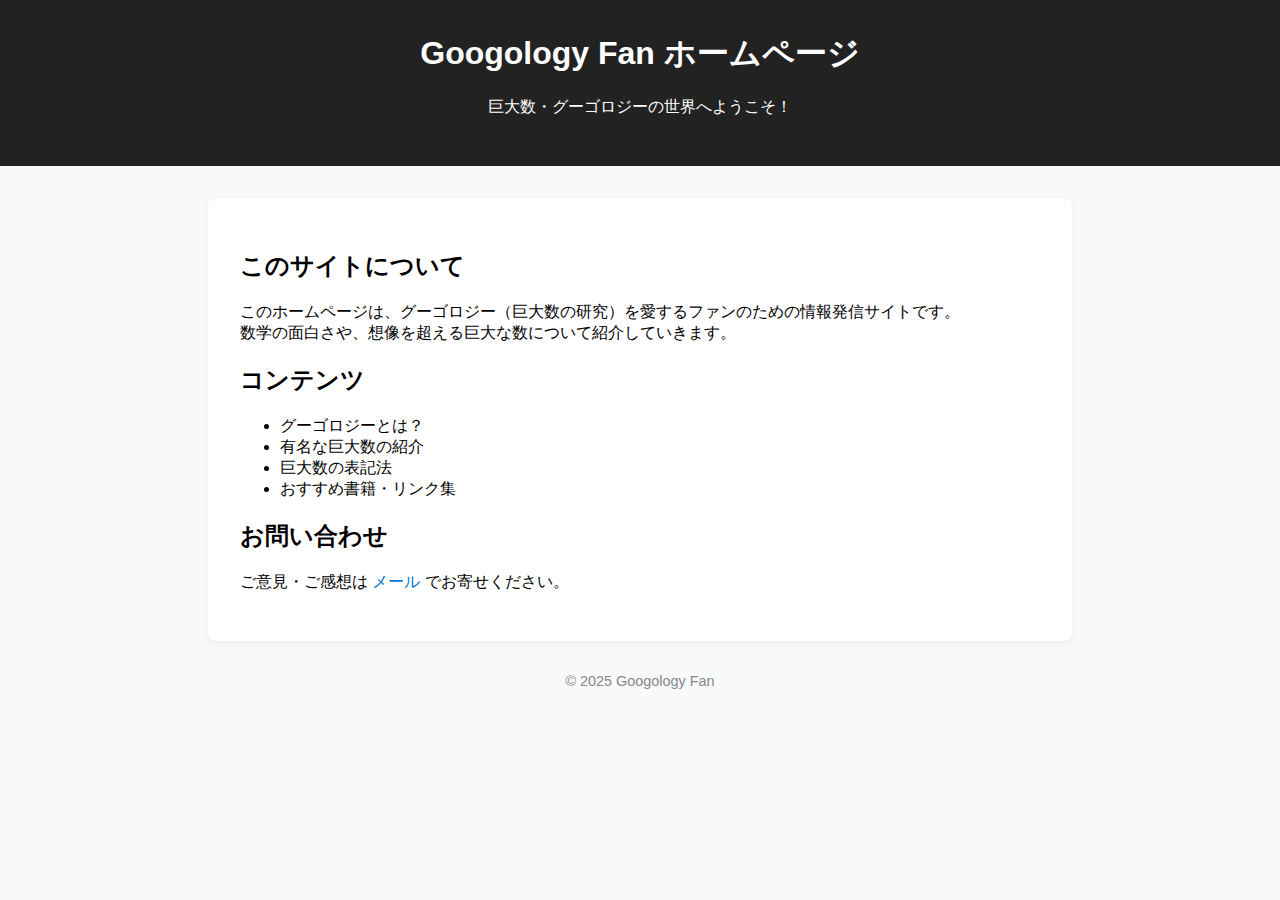
<file: index.html>
<!DOCTYPE html>
<html lang="ja">
  <head>
    <meta charset="UTF-8" />
    <meta name="viewport" content="width=device-width, initial-scale=1.0" />
    <title>Googology Fan ホームページ</title>
    <style>
      body {
        font-family: "Segoe UI", "Meiryo", sans-serif;
        background: #f8f9fa;
        margin: 0;
        padding: 0;
      }
      header {
        background: #222;
        color: #fff;
        padding: 2rem 1rem;
        text-align: center;
      }
      main {
        max-width: 800px;
        margin: 2rem auto;
        background: #fff;
        border-radius: 8px;
        box-shadow: 0 2px 8px rgba(0, 0, 0, 0.05);
        padding: 2rem;
      }
      h1 {
        margin-top: 0;
      }
      footer {
        text-align: center;
        color: #888;
        margin: 2rem 0 1rem 0;
        font-size: 0.9rem;
      }
      a {
        color: #0078d7;
        text-decoration: none;
      }
      a:hover {
        text-decoration: underline;
      }
    </style>
  </head>
  <body>
    <header>
      <h1>Googology Fan ホームページ</h1>
      <p>巨大数・グーゴロジーの世界へようこそ！</p>
    </header>
    <main>
      <h2>このサイトについて</h2>
      <p>
        このホームページは、グーゴロジー（巨大数の研究）を愛するファンのための情報発信サイトです。<br />
        数学の面白さや、想像を超える巨大な数について紹介していきます。
      </p>
      <h2>コンテンツ</h2>
      <ul>
        <li>グーゴロジーとは？</li>
        <li>有名な巨大数の紹介</li>
        <li>巨大数の表記法</li>
        <li>おすすめ書籍・リンク集</li>
      </ul>
      <h2>お問い合わせ</h2>
      <p>
        ご意見・ご感想は
        <a href="mailto:your-email@example.com">メール</a> でお寄せください。
      </p>
    </main>
    <footer>&copy; 2025 Googology Fan</footer>
  </body>
</html>
</file>
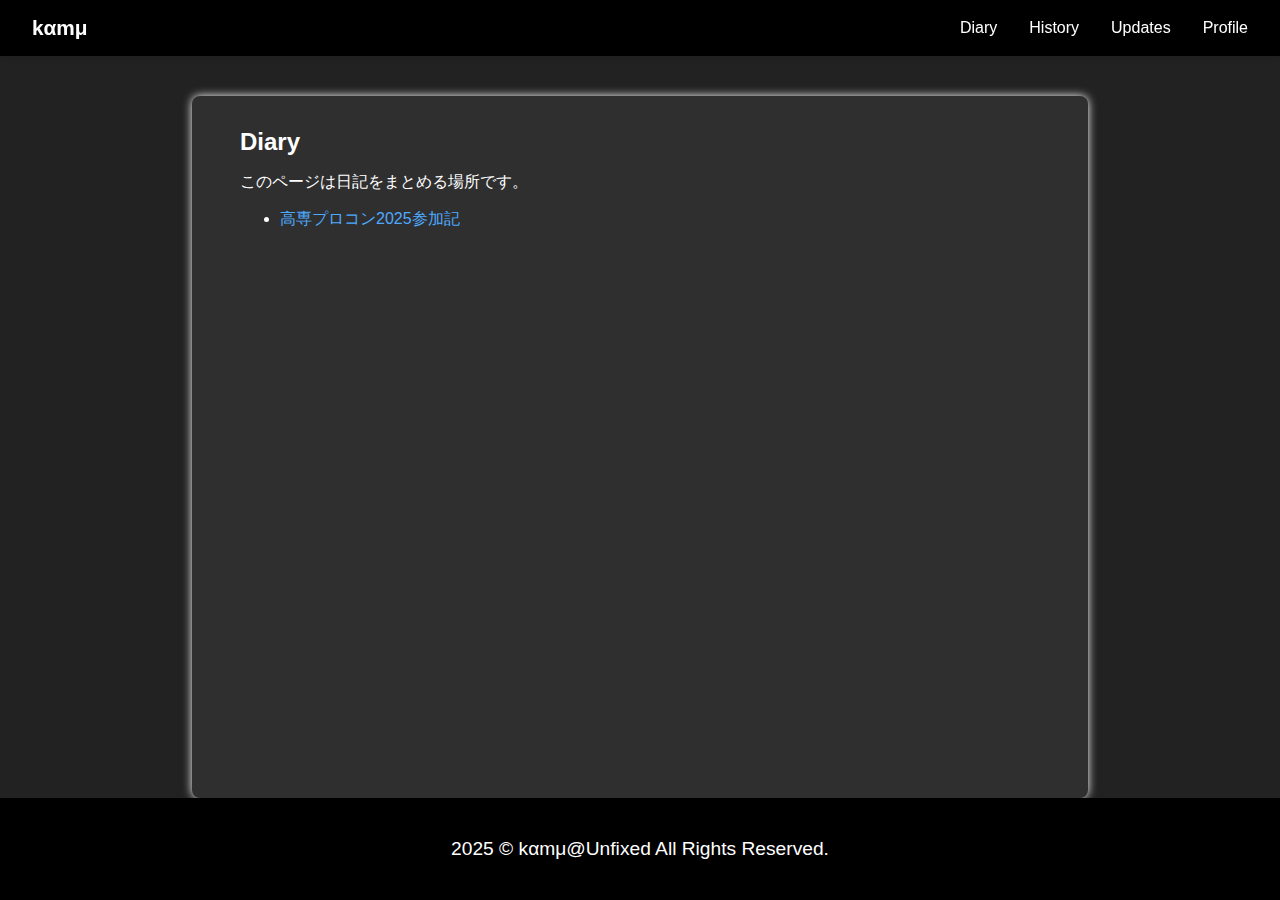
<file: sites/diary.html>
<!DOCTYPE html>
<html lang="ja">
  <head>
    <meta charset="UTF-8" />
    <meta name="viewport" content="width=device-width, initial-scale=1.0" />
    <title>History - Googology Fan</title>
    <link rel="stylesheet" href="../css/default.css" />
  </head>
  <body>
    <div id="header-container"></div>
    <div id="main-container">
      <main>
        <h2>Diary</h2>
        <p>このページは日記をまとめる場所です。</p>
        <ul>
          <li><a href="./diary/25_10_13.html">高専プロコン2025参加記</a></li>
        </ul>
      </main>
    </div>
    <div id="footer-container"></div>
    <script>
      window.addEventListener("DOMContentLoaded", () => {
        fetch("../common/header.html")
          .then((res) => {
            if (!res.ok) throw new Error("header.html fetch failed");
            return res.text();
          })
          .then((html) => {
            document.getElementById("header-container").innerHTML = html;
            const temp = document.createElement("div");
            temp.innerHTML = html;
            const style = temp.querySelector("style");
            if (style) document.head.appendChild(style);
          })
          .catch((e) => {
            document.getElementById("header-container").innerHTML =
              '<div style="color:red">ヘッダの読み込みに失敗しました: ' +
              e.message +
              "</div>";
          });
        fetch("../common/footer.html")
          .then((res) => {
            if (!res.ok) throw new Error("footer.html fetch failed");
            return res.text();
          })
          .then((html) => {
            document.getElementById("footer-container").innerHTML = html;
            const temp = document.createElement("div");
            temp.innerHTML = html;
            const style = temp.querySelector("style");
            if (style) document.head.appendChild(style);
          })
          .catch((e) => {
            document.getElementById("footer-container").innerHTML =
              '<div style="color:red">フッタの読み込みに失敗しました: ' +
              e.message +
              "</div>";
          });
      });
    </script>
  </body>
</html>
</file>
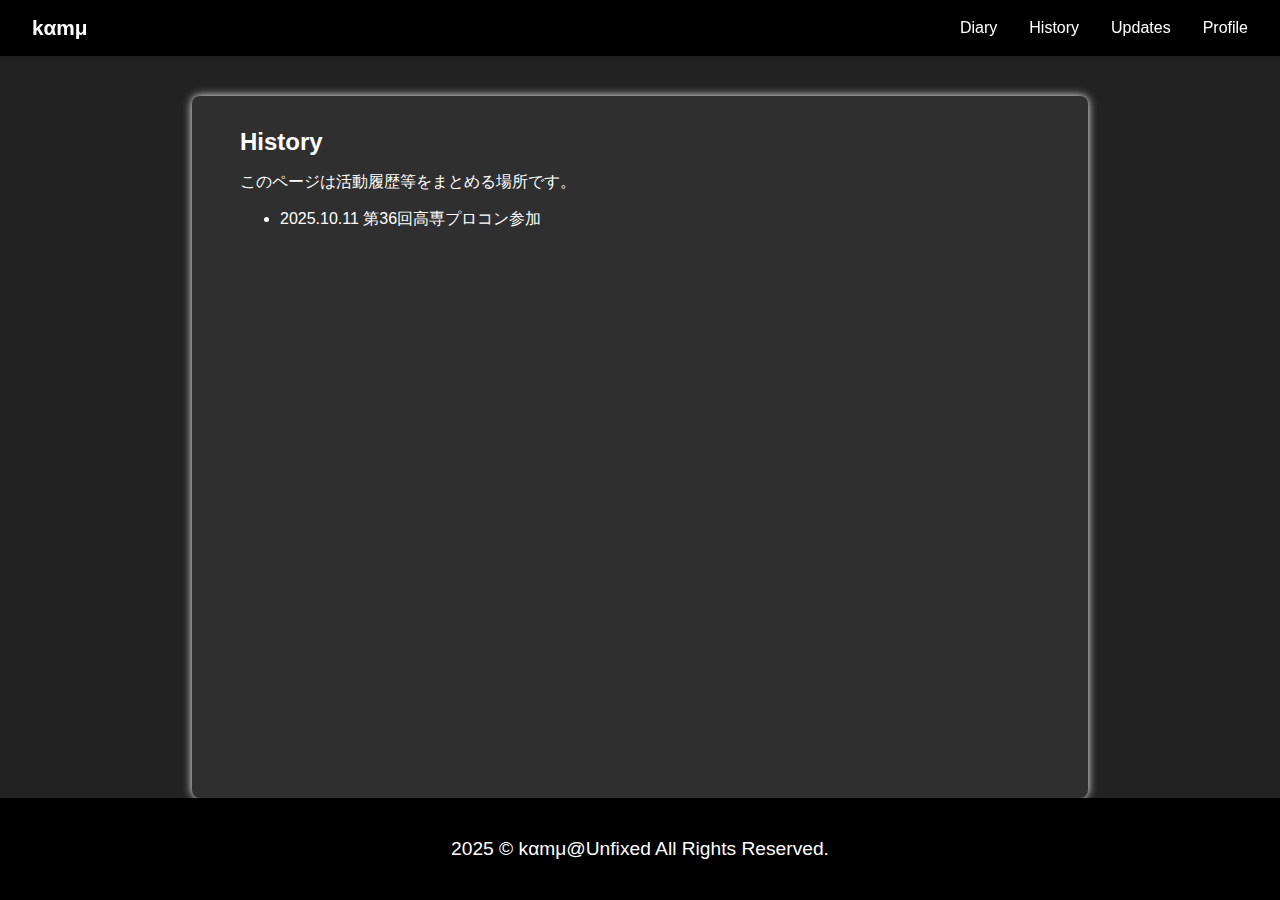
<file: sites/history.html>
<!DOCTYPE html>
<html lang="ja">
  <head>
    <meta charset="UTF-8" />
    <meta name="viewport" content="width=device-width, initial-scale=1.0" />
    <title>History - Googology Fan</title>
    <link rel="stylesheet" href="../css/default.css" />
  </head>
  <body>
    <div id="header-container"></div>
    <div id="main-container">
      <main>
        <h2>History</h2>
        <p>このページは活動履歴等をまとめる場所です。</p>
        <ul>
          <li>2025.10.11 第36回高専プロコン参加</li>
        </ul>
      </main>
    </div>
    <div id="footer-container"></div>
    <script>
      window.addEventListener("DOMContentLoaded", () => {
        fetch("../common/header.html")
          .then((res) => {
            if (!res.ok) throw new Error("header.html fetch failed");
            return res.text();
          })
          .then((html) => {
            document.getElementById("header-container").innerHTML = html;
            const temp = document.createElement("div");
            temp.innerHTML = html;
            const style = temp.querySelector("style");
            if (style) document.head.appendChild(style);
          })
          .catch((e) => {
            document.getElementById("header-container").innerHTML =
              '<div style="color:red">ヘッダの読み込みに失敗しました: ' +
              e.message +
              "</div>";
          });
        fetch("../common/footer.html")
          .then((res) => {
            if (!res.ok) throw new Error("footer.html fetch failed");
            return res.text();
          })
          .then((html) => {
            document.getElementById("footer-container").innerHTML = html;
            const temp = document.createElement("div");
            temp.innerHTML = html;
            const style = temp.querySelector("style");
            if (style) document.head.appendChild(style);
          })
          .catch((e) => {
            document.getElementById("footer-container").innerHTML =
              '<div style="color:red">フッタの読み込みに失敗しました: ' +
              e.message +
              "</div>";
          });
      });
    </script>
  </body>
</html>
</file>
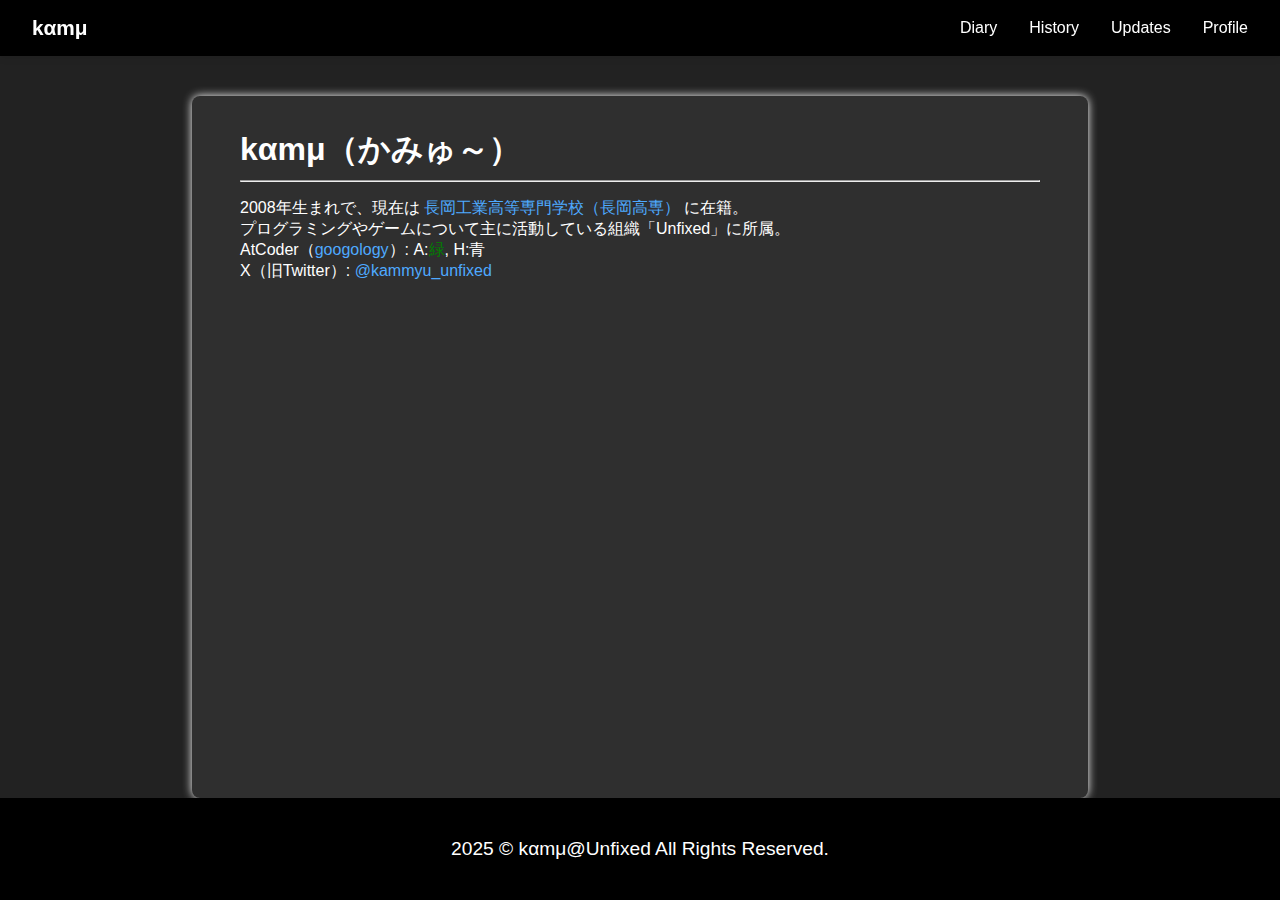
<file: sites/profile.html>
<!DOCTYPE html>
<html lang="ja">
  <head>
    <meta charset="UTF-8" />
    <meta name="viewport" content="width=device-width, initial-scale=1.0" />
    <title>Profile - kαmμ</title>
    <link rel="stylesheet" href="../css/default.css" />
    <script></script>
  </head>
  <body>
    <div id="header-container"></div>
    <div id="main-container">
      <main>
        <!-- <h1>Profile</h1> -->
        <h1>kαmμ（かみゅ～）</h1>
        <hr />
        <p>
          2008年生まれで、現在は
          <a href="https://www.nagaoka-ct.ac.jp/" target="_blank"
            >長岡工業高等専門学校（長岡高専）</a
          >
          に在籍。<br />
          プログラミングやゲームについて主に活動している組織「Unfixed」に所属。<br />
          AtCoder（<a href="https://atcoder.jp/users/googology" target="_blank"
            >googology</a
          >）: A:<span style="color: #008000">緑</span>, H:青
          <br />
          X（旧Twitter）:
          <a href="https://x.com/kammyu_unfixed" target="_blank"
            >@kammyu_unfixed</a
          >
        </p>
      </main>
    </div>
    <div id="footer-container"></div>
    <script>
      window.addEventListener("DOMContentLoaded", () => {
        fetch("../common/header.html")
          .then((res) => {
            if (!res.ok) throw new Error("header.html fetch failed");
            return res.text();
          })
          .then((html) => {
            document.getElementById("header-container").innerHTML = html;
            const temp = document.createElement("div");
            temp.innerHTML = html;
            const style = temp.querySelector("style");
            if (style) document.head.appendChild(style);
          })
          .catch((e) => {
            document.getElementById("header-container").innerHTML =
              '<div style="color:red">ヘッダの読み込みに失敗しました: ' +
              e.message +
              "</div>";
          });
        fetch("../common/footer.html")
          .then((res) => {
            if (!res.ok) throw new Error("footer.html fetch failed");
            return res.text();
          })
          .then((html) => {
            document.getElementById("footer-container").innerHTML = html;
            const temp = document.createElement("div");
            temp.innerHTML = html;
            const style = temp.querySelector("style");
            if (style) document.head.appendChild(style);
          })
          .catch((e) => {
            document.getElementById("footer-container").innerHTML =
              '<div style="color:red">フッタの読み込みに失敗しました: ' +
              e.message +
              "</div>";
          });
      });
    </script>
  </body>
</html>
</file>
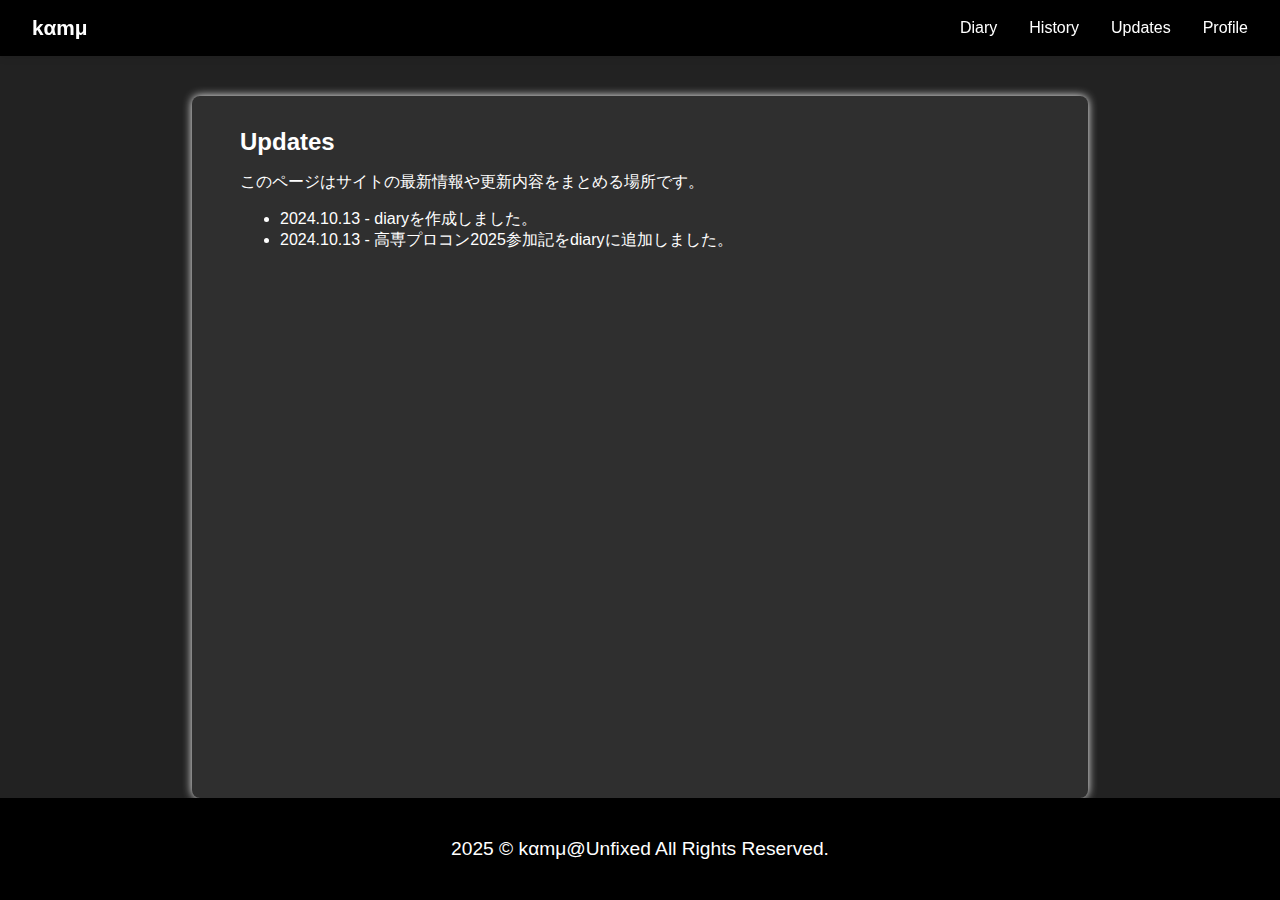
<file: sites/updates.html>
<!DOCTYPE html>
<html lang="ja">
  <head>
    <meta charset="UTF-8" />
    <meta name="viewport" content="width=device-width, initial-scale=1.0" />
    <title>Updates - Googology Fan</title>
    <link rel="stylesheet" href="../css/default.css" />
  </head>
  <body>
    <div id="header-container"></div>
    <div id="main-container">
      <main>
        <h2>Updates</h2>
        <p>このページはサイトの最新情報や更新内容をまとめる場所です。</p>
        <ul>
          <li>2024.10.13 - diaryを作成しました。</li>
          <li>2024.10.13 - 高専プロコン2025参加記をdiaryに追加しました。</li>
        </ul>
      </main>
    </div>
    <div id="footer-container"></div>
    <script>
      window.addEventListener("DOMContentLoaded", () => {
        fetch("../common/header.html")
          .then((res) => {
            if (!res.ok) throw new Error("header.html fetch failed");
            return res.text();
          })
          .then((html) => {
            document.getElementById("header-container").innerHTML = html;
            const temp = document.createElement("div");
            temp.innerHTML = html;
            const style = temp.querySelector("style");
            if (style) document.head.appendChild(style);
          })
          .catch((e) => {
            document.getElementById("header-container").innerHTML =
              '<div style="color:red">ヘッダの読み込みに失敗しました: ' +
              e.message +
              "</div>";
          });
        fetch("../common/footer.html")
          .then((res) => {
            if (!res.ok) throw new Error("footer.html fetch failed");
            return res.text();
          })
          .then((html) => {
            document.getElementById("footer-container").innerHTML = html;
            const temp = document.createElement("div");
            temp.innerHTML = html;
            const style = temp.querySelector("style");
            if (style) document.head.appendChild(style);
          })
          .catch((e) => {
            document.getElementById("footer-container").innerHTML =
              '<div style="color:red">フッタの読み込みに失敗しました: ' +
              e.message +
              "</div>";
          });
      });
    </script>
  </body>
</html>
</file>
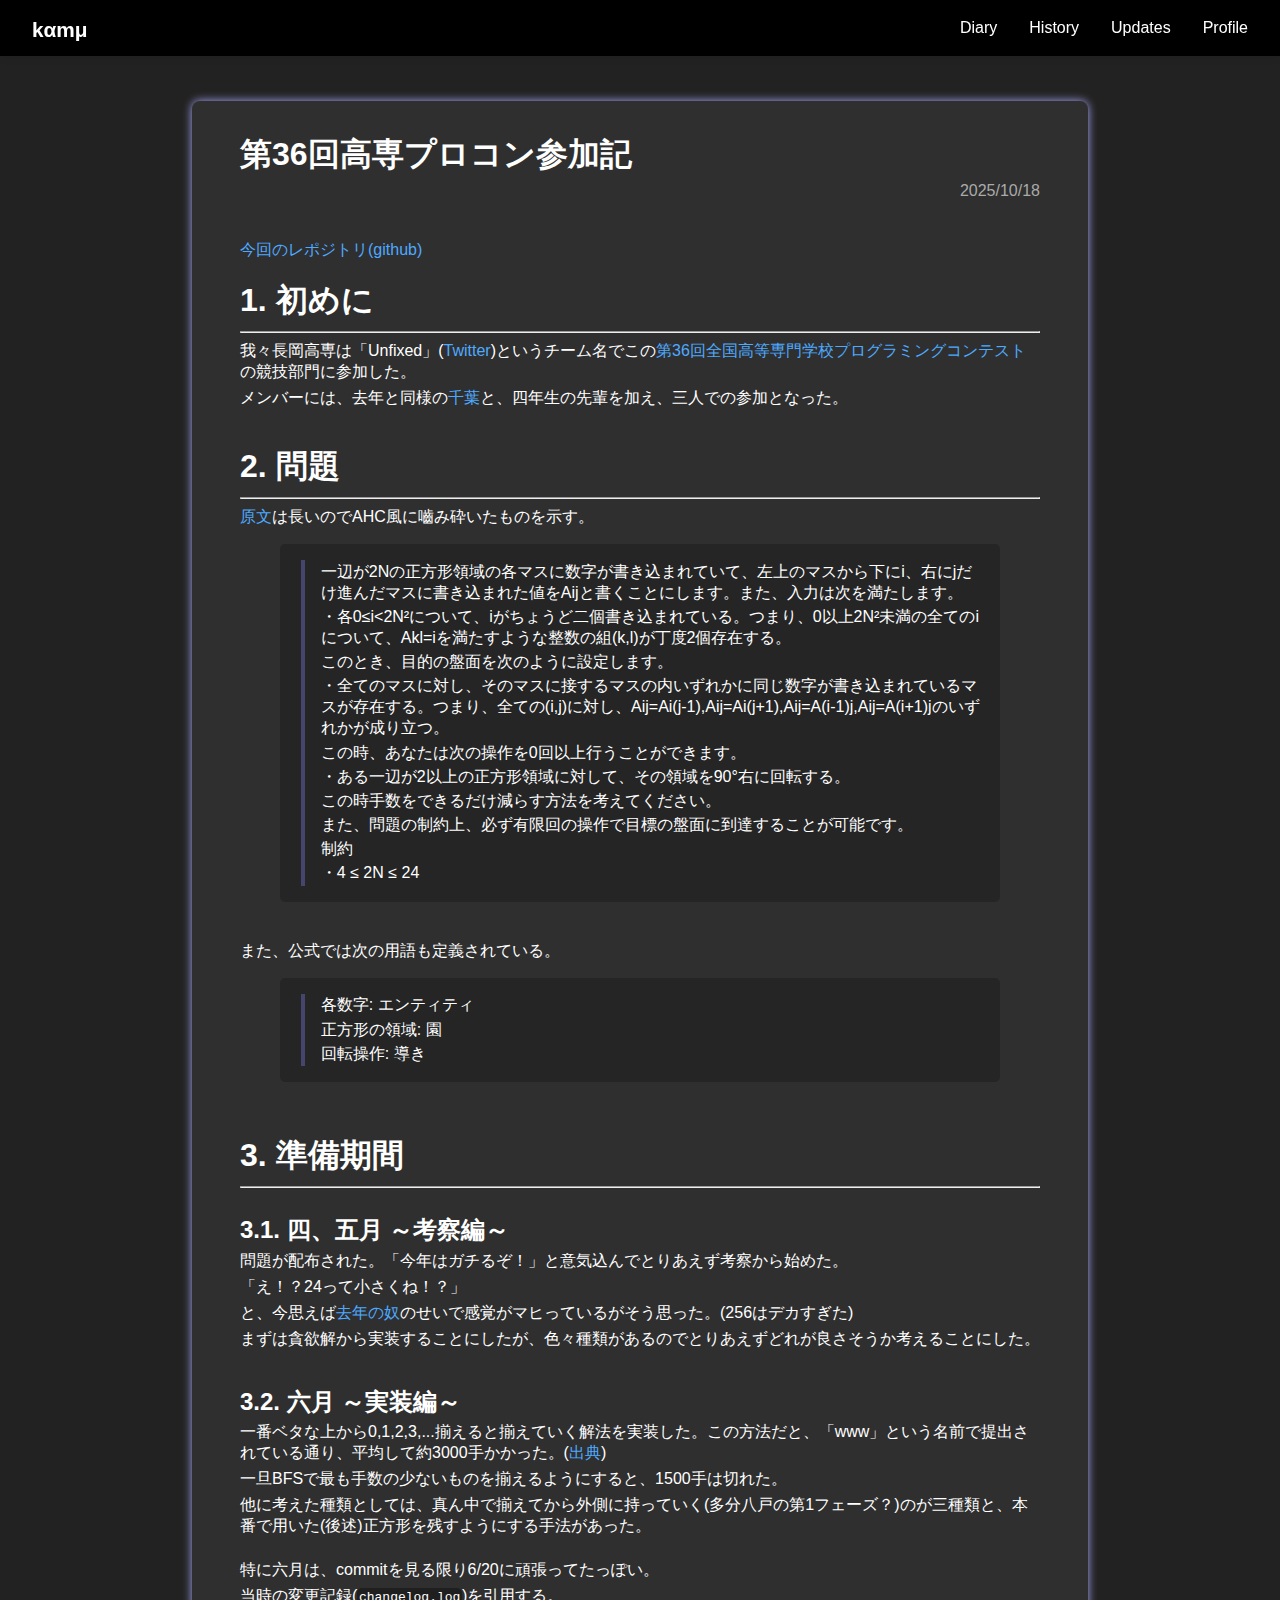
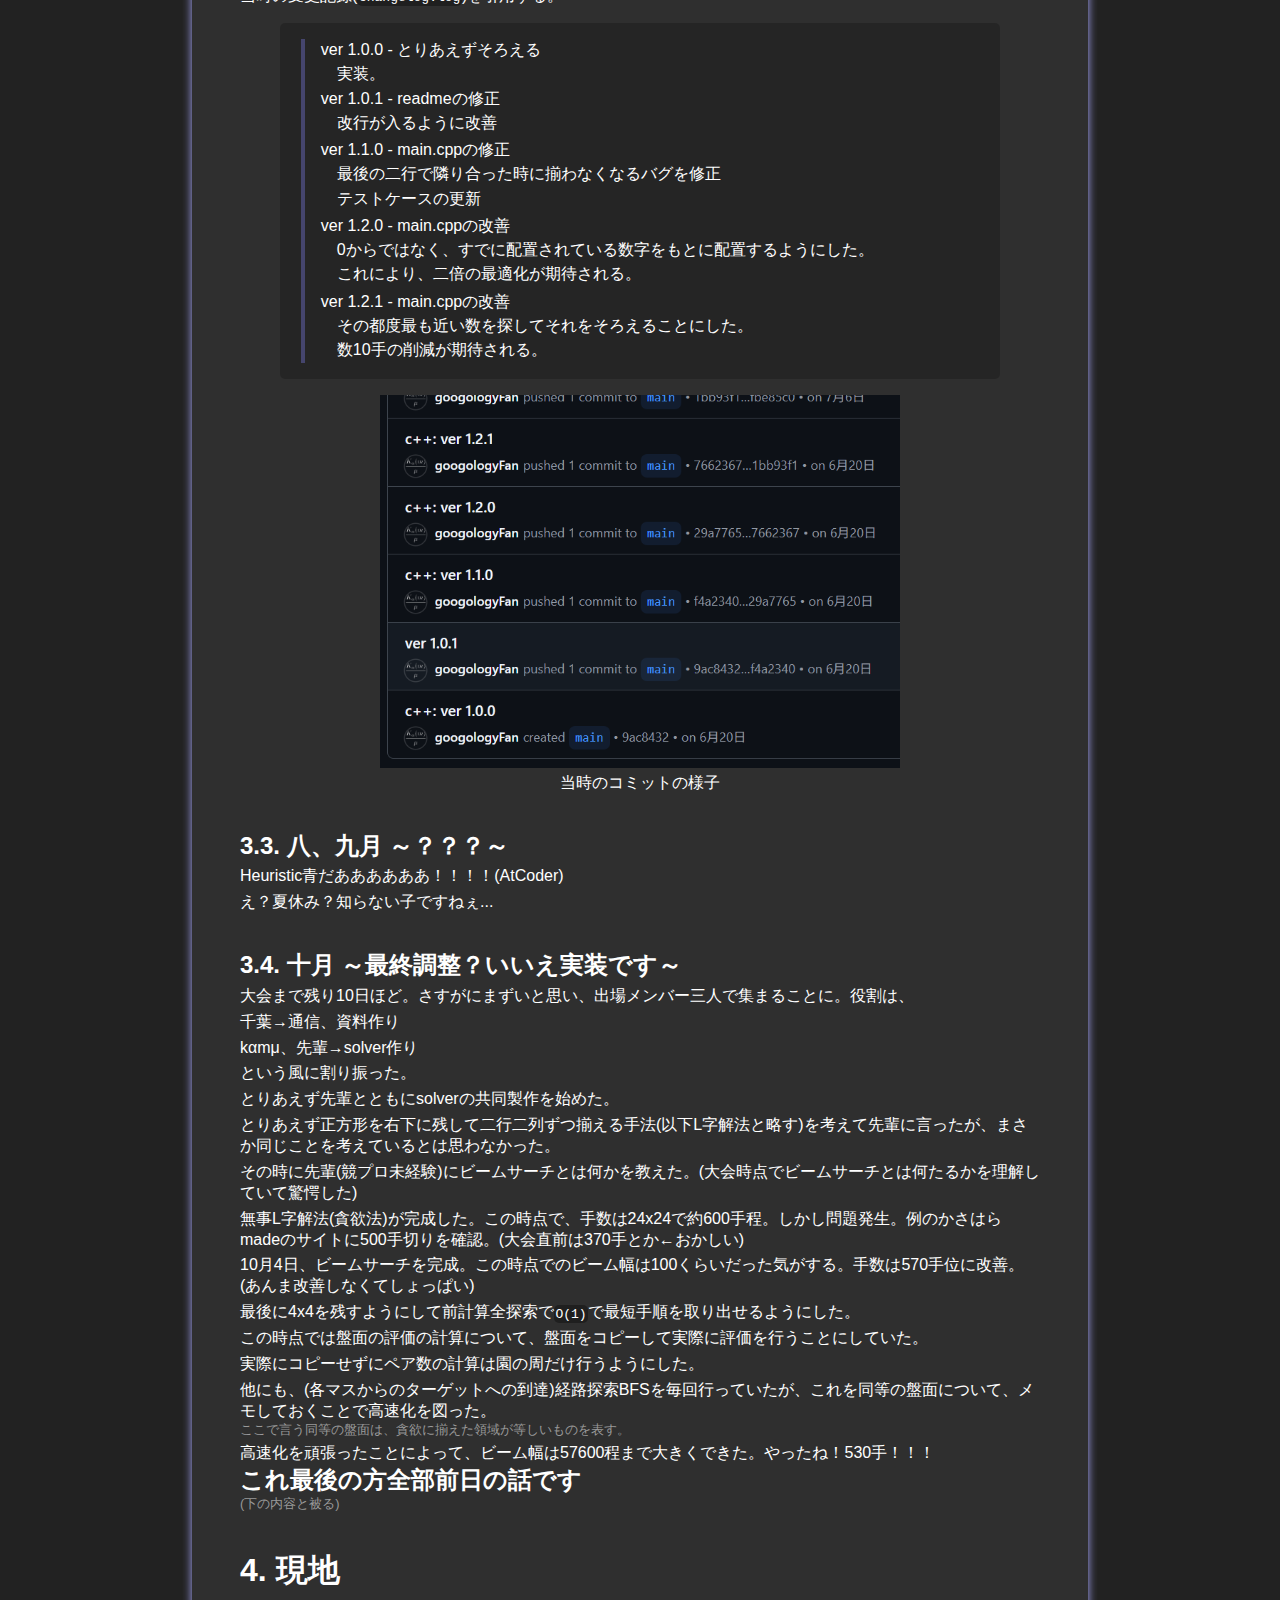
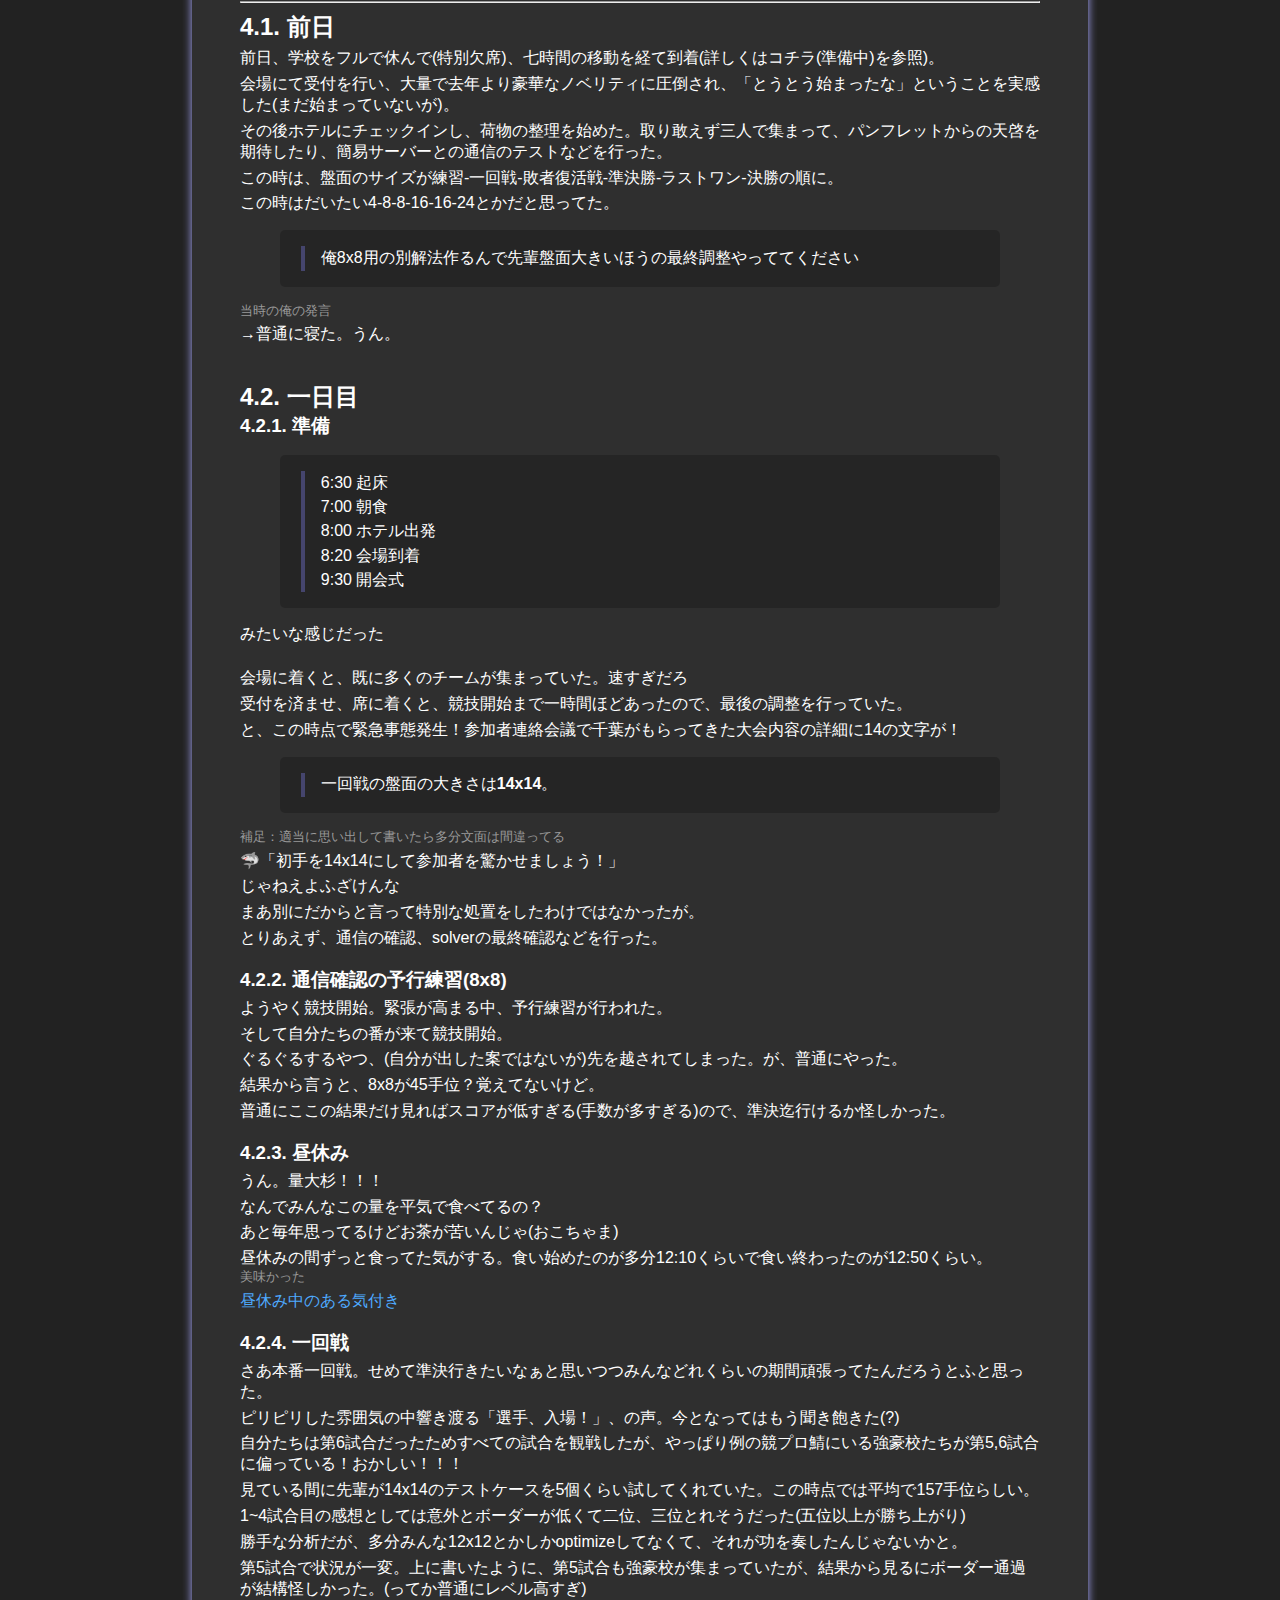
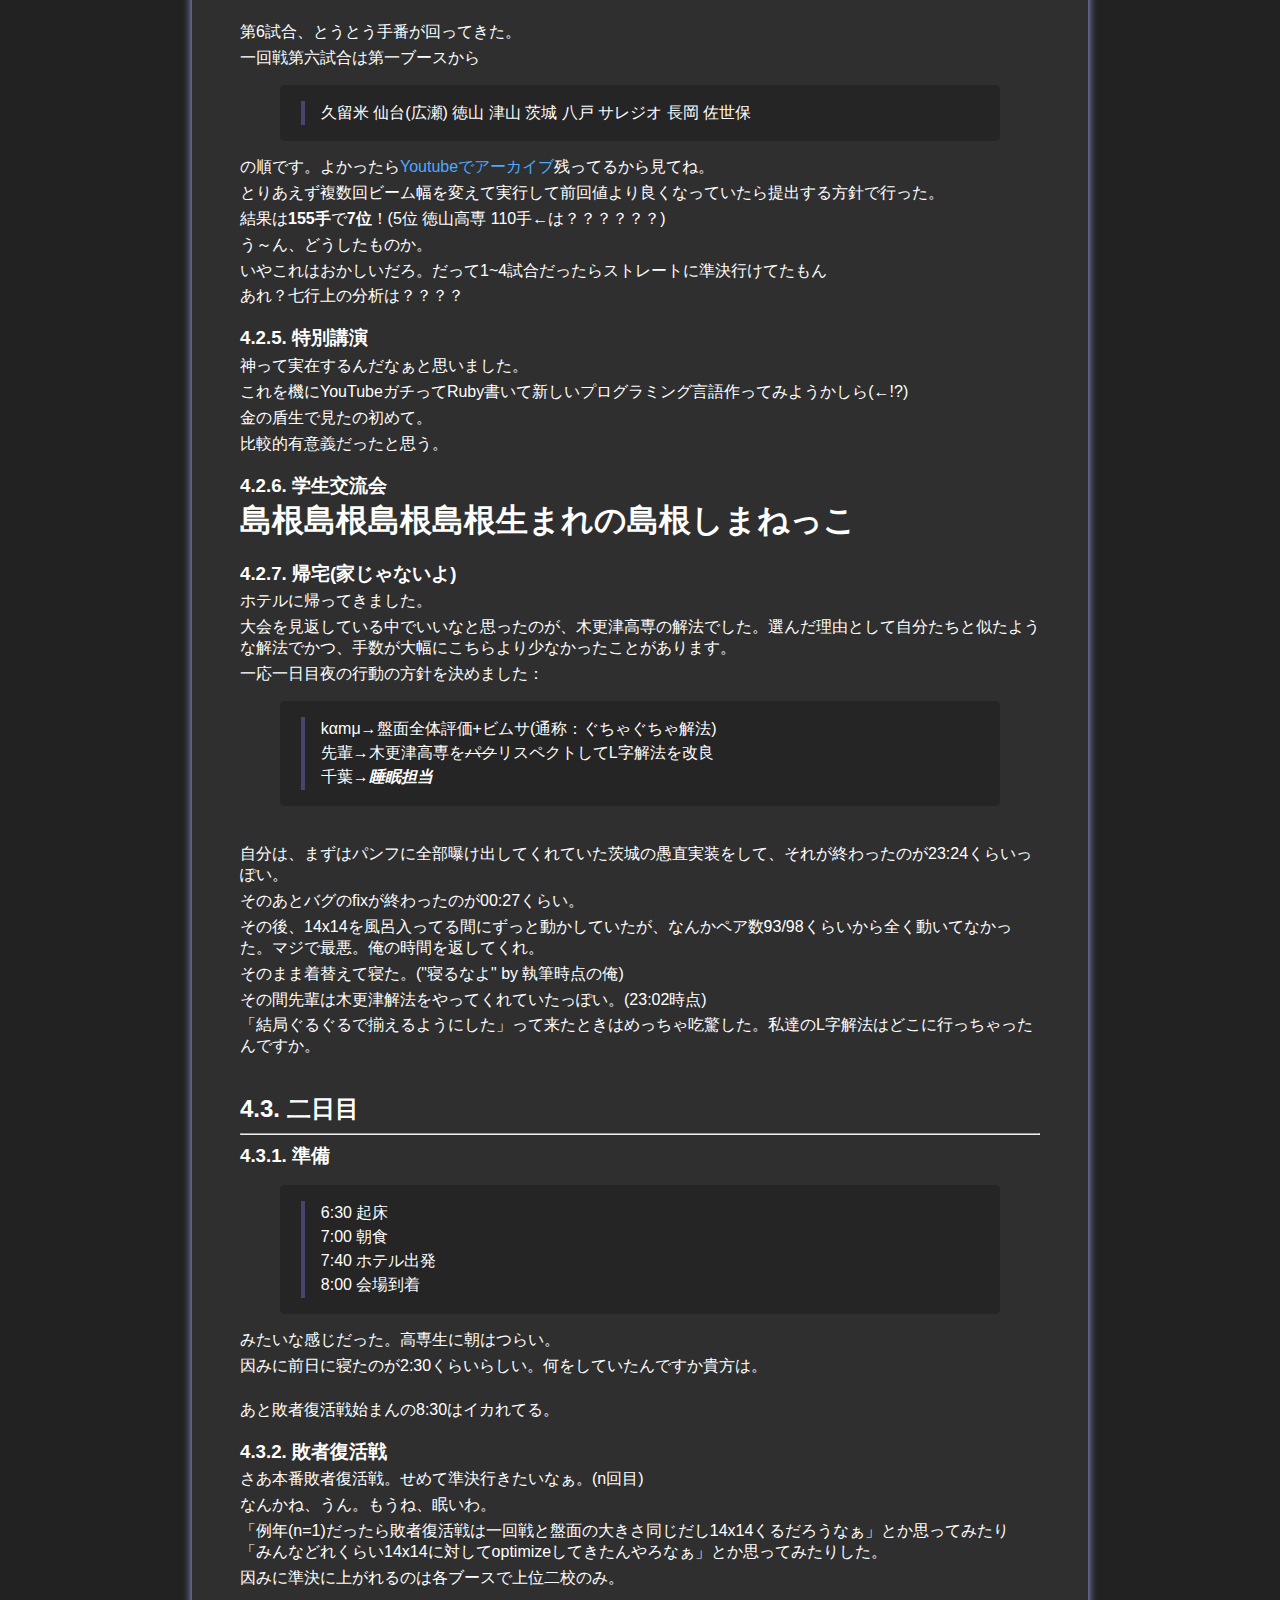
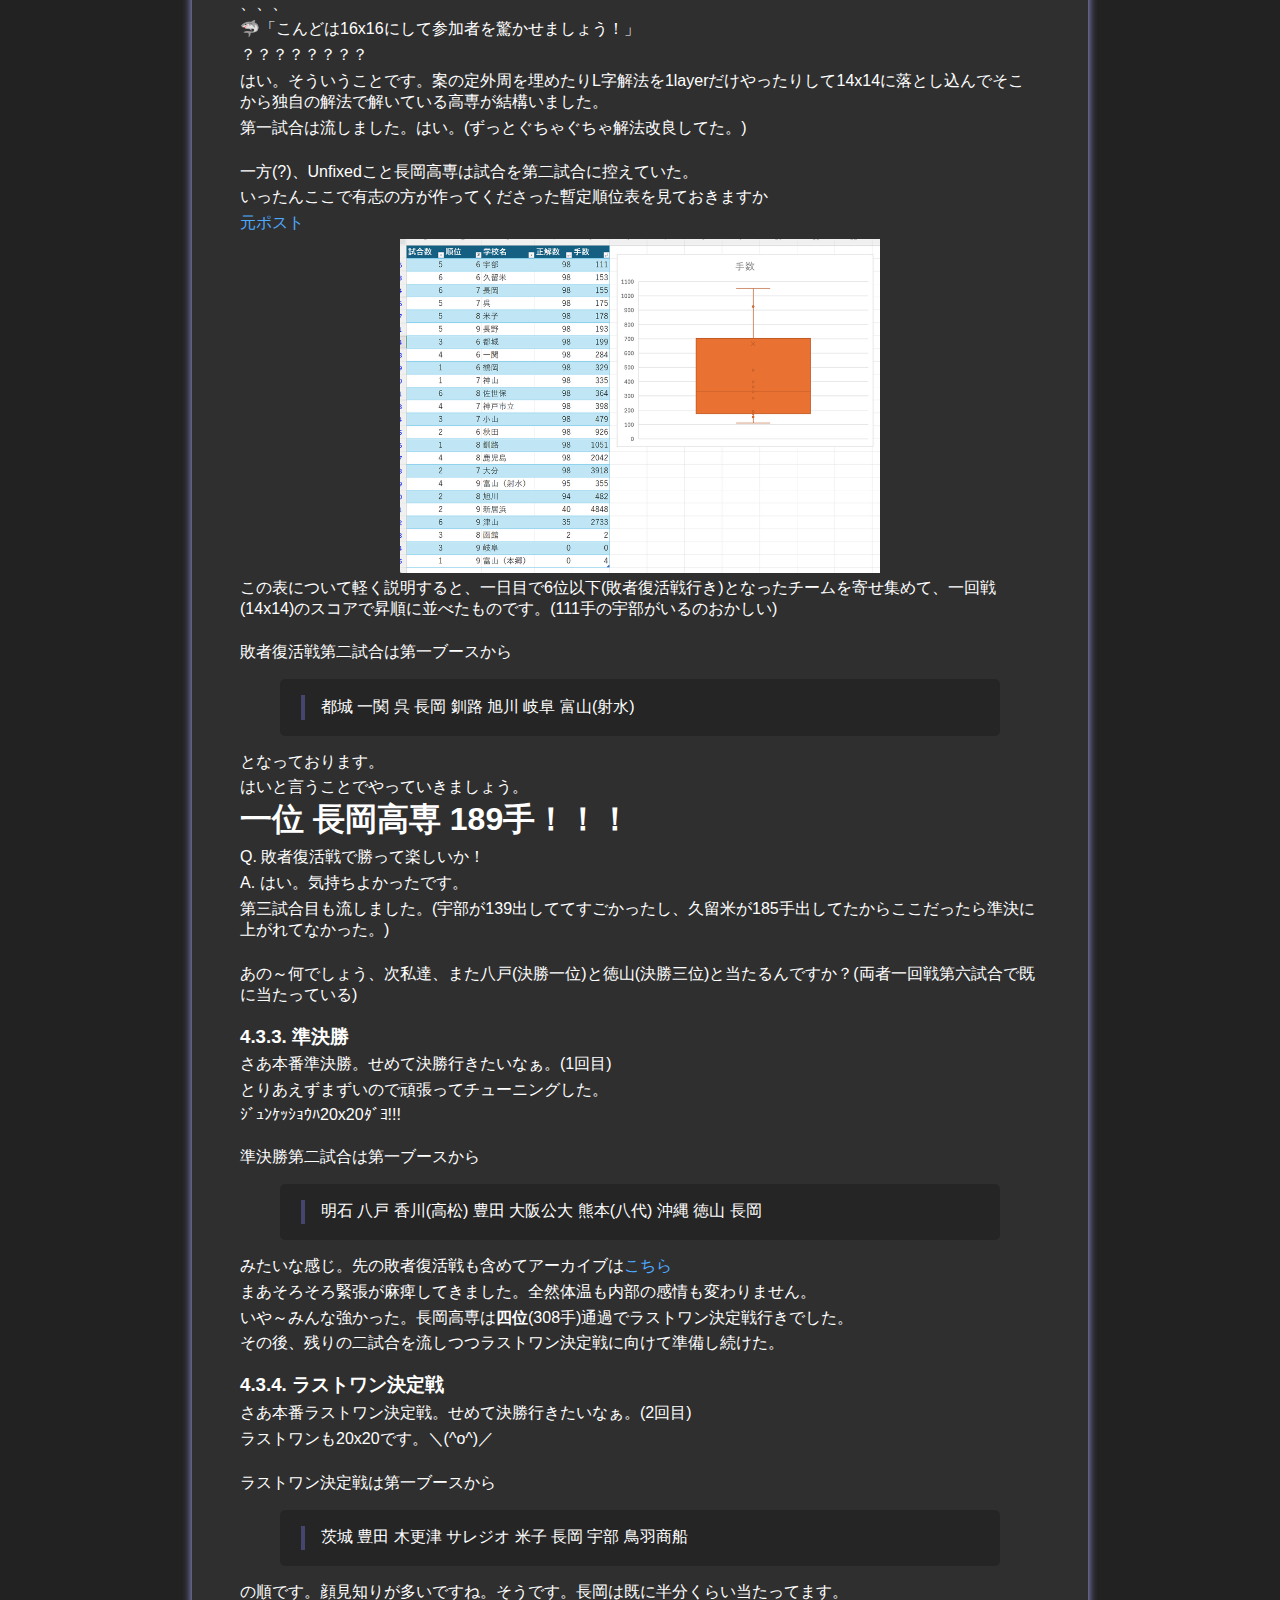
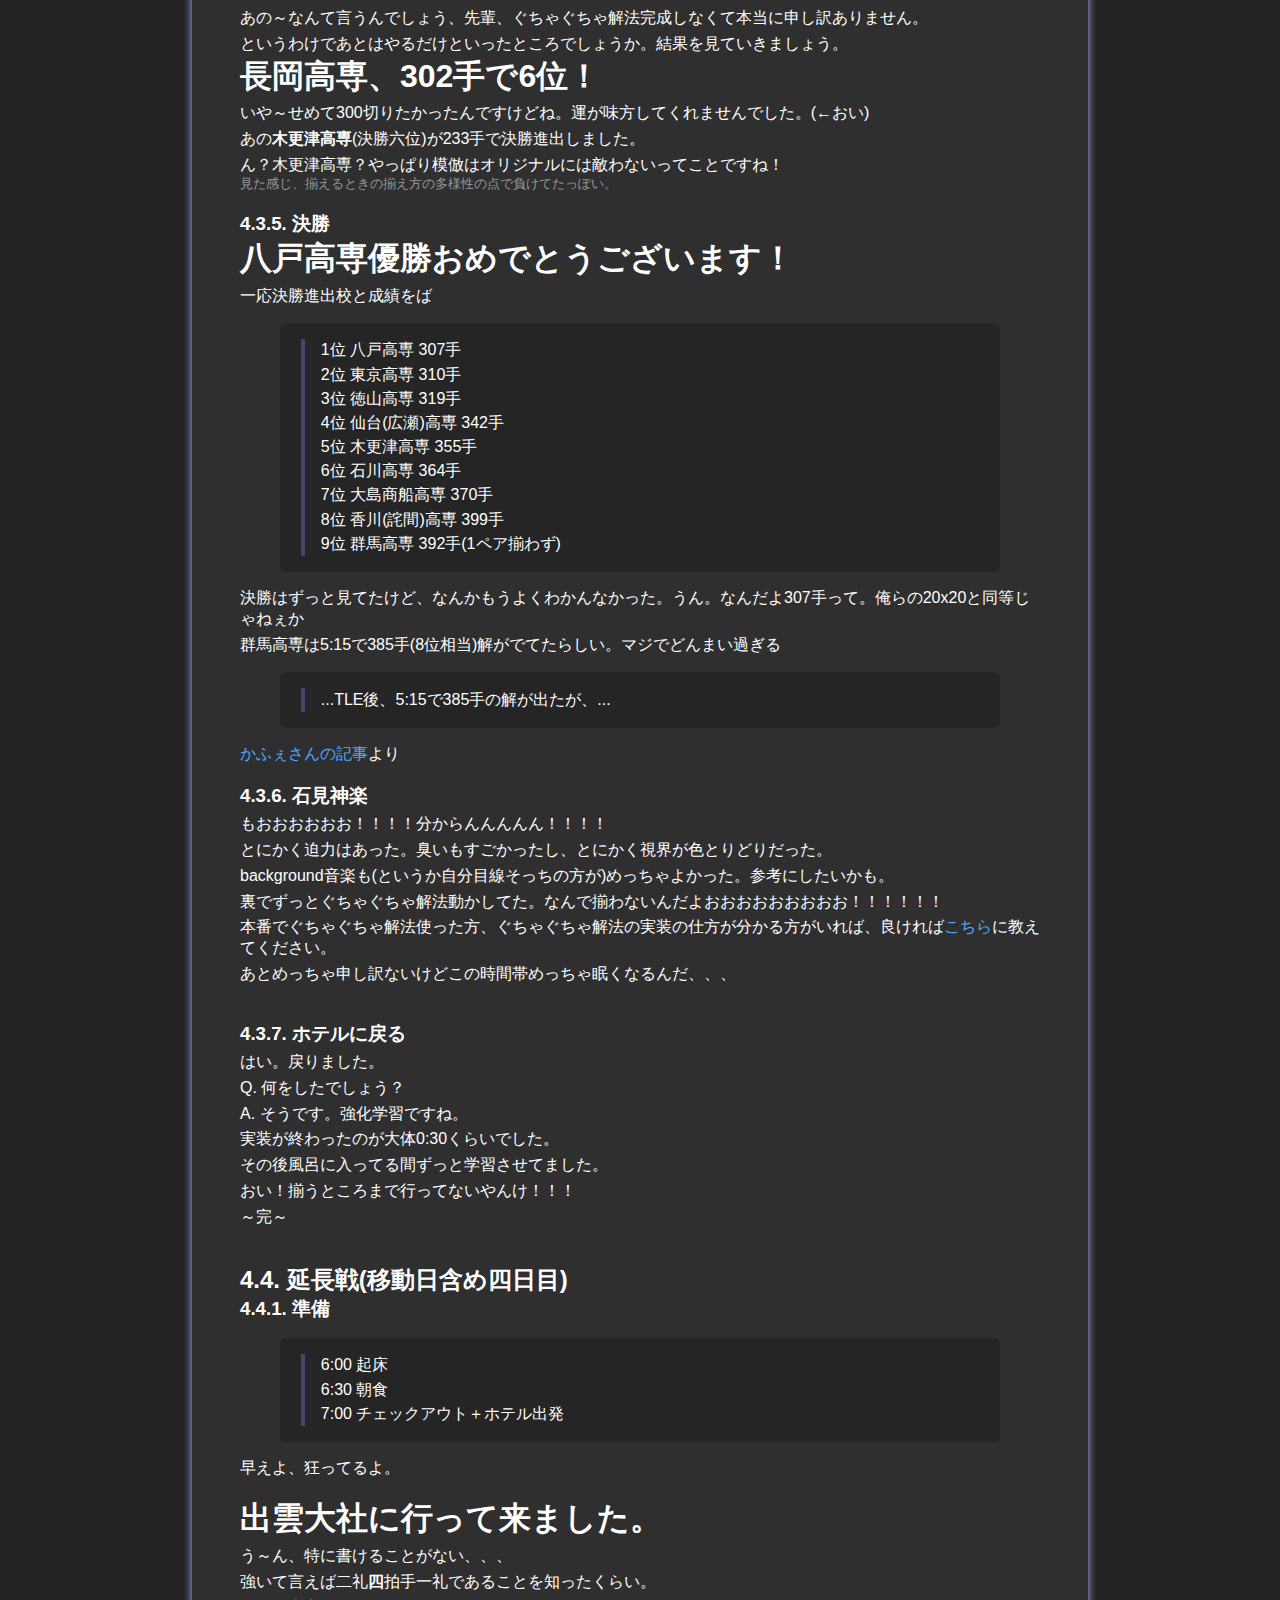
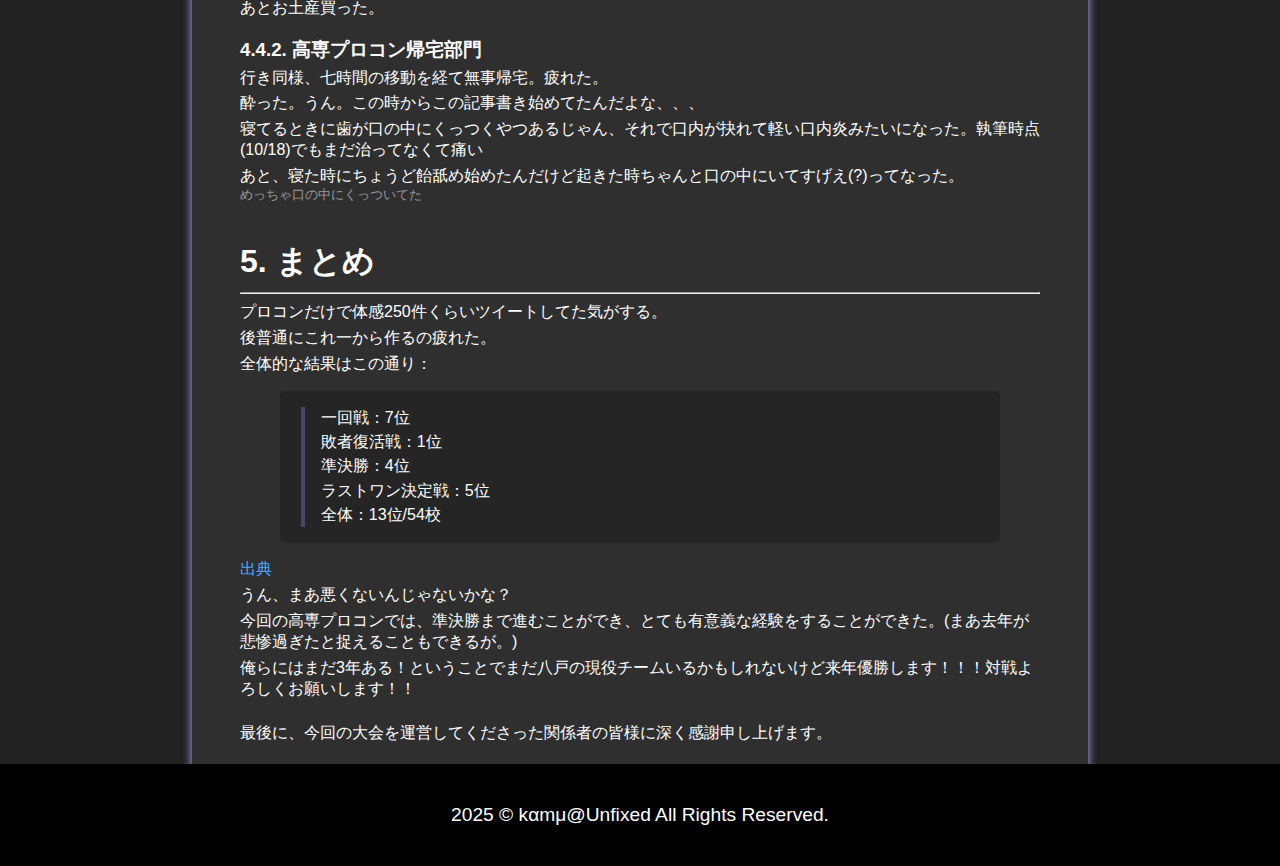
<file: sites/diary/25_10_13.html>
<!DOCTYPE html>
<html>
  <head>
    <script src="common.js"></script>
    <script src="../../js/header.js"></script>
    <link rel="stylesheet" href="common.css" />
    <link rel="stylesheet" href="../../css/default.css" />
    <script>
      function init() {
        const data = {
          title: "第36回高専プロコン参加記",
          date: [2025, 10, 18],
          content: [
            `[今回のレポジトリ(github)](https://github.com/Unfixed-official/procon-36)`,
            ``,
            `1. 初めに`,
            `---`,
            `我々長岡高専は「Unfixed」([Twitter](https://x.com/UFX_official))というチーム名でこの[第36回全国高等専門学校プログラミングコンテスト](https://www.procon.gr.jp/?page_id=80481)の競技部門に参加した。`,
            `メンバーには、去年と同様の[千葉](https://x.com/chiba15683)と、四年生の先輩を加え、三人での参加となった。`,
            ``,
            ``,
            `1. 問題`,
            `---`,
            `[原文](https://www.procon.gr.jp/?p=80689)は長いのでAHC風に嚙み砕いたものを示す。`,
            `> 一辺が2Nの正方形領域の各マスに数字が書き込まれていて、左上のマスから下にi、右にjだけ進んだマスに書き込まれた値をAijと書くことにします。また、入力は次を満たします。`,
            `> ・各0≤i<2N²について、iがちょうど二個書き込まれている。つまり、0以上2N²未満の全てのiについて、Akl=iを満たすような整数の組(k,l)が丁度2個存在する。`,
            `> このとき、目的の盤面を次のように設定します。`,
            `> ・全てのマスに対し、そのマスに接するマスの内いずれかに同じ数字が書き込まれているマスが存在する。つまり、全ての(i,j)に対し、Aij=Ai(j-1),Aij=Ai(j+1),Aij=A(i-1)j,Aij=A(i+1)jのいずれかが成り立つ。`,
            `> この時、あなたは次の操作を0回以上行うことができます。`,
            `> ・ある一辺が2以上の正方形領域に対して、その領域を90°右に回転する。`,
            `> この時手数をできるだけ減らす方法を考えてください。`,
            `> また、問題の制約上、必ず有限回の操作で目標の盤面に到達することが可能です。`,
            `> 制約`,
            `> ・4 ≤ 2N ≤ 24`,
            ``,
            `また、公式では次の用語も定義されている。`,
            `> 各数字: エンティティ`,
            `> 正方形の領域: 園`,
            `> 回転操作: 導き`,
            ``,
            ``,
            `1. 準備期間`,
            `---`,
            ``,
            `1.1. 四、五月 ～考察編～`,
            `問題が配布された。「今年はガチるぞ！」と意気込んでとりあえず考察から始めた。`,
            `「え！？24って小さくね！？」`,
            `と、今思えば[去年の奴](https://www.procon.gr.jp/?page_id=79774)のせいで感覚がマヒっているがそう思った。(256はデカすぎた)`,
            `まずは貪欲解から実装することにしたが、色々種類があるのでとりあえずどれが良さそうか考えることにした。`,
            ``,
            ``,
            `1.1. 六月 ～実装編～`,
            `一番ベタな上から0,1,2,3,...揃えると揃えていく解法を実装した。この方法だと、「www」という名前で提出されている通り、平均して約3000手かかった。([出典](https://x.com/kammyu_unfixed/status/1977577361311940813))`,
            `一旦BFSで最も手数の少ないものを揃えるようにすると、1500手は切れた。`,
            `他に考えた種類としては、真ん中で揃えてから外側に持っていく(多分八戸の第1フェーズ？)のが三種類と、本番で用いた(後述)正方形を残すようにする手法があった。`,
            ``,
            `特に六月は、commitを見る限り6/20に頑張ってたっぽい。`,
            `当時の変更記録(\`changelog.log\`)を引用する。`,
            `> ver 1.0.0 - とりあえずそろえる`,
            `> 　実装。`,
            `> ver 1.0.1 - readmeの修正`,
            `> 　改行が入るように改善`,
            `> `,
            `> ver 1.1.0 - main.cppの修正`,
            `> 　最後の二行で隣り合った時に揃わなくなるバグを修正`,
            `> 　テストケースの更新`,
            `> `,
            `> ver 1.2.0 - main.cppの改善`,
            `> 　0からではなく、すでに配置されている数字をもとに配置するようにした。`,
            `> 　これにより、二倍の最適化が期待される。`,
            `> `,
            `> ver 1.2.1 - main.cppの改善`,
            `> 　その都度最も近い数を探してそれをそろえることにした。`,
            `> 　数10手の削減が期待される。`,
            `\\img(65) diary_gitcommits.png`,
            `\\align{center} 当時のコミットの様子`,
            ``,
            ``,
            `1.1. 八、九月 ～？？？～`,
            `Heuristic青だああああああ！！！！(AtCoder)`,
            `え？夏休み？知らない子ですねぇ...`,
            ``,
            ``,
            `1.1. 十月 ～最終調整？いいえ実装です～`,
            `大会まで残り10日ほど。さすがにまずいと思い、出場メンバー三人で集まることに。役割は、`,
            `千葉→通信、資料作り`,
            `kαmμ、先輩→solver作り`,
            `という風に割り振った。`,
            `とりあえず先輩とともにsolverの共同製作を始めた。`,
            `とりあえず正方形を右下に残して二行二列ずつ揃える手法(以下L字解法と略す)を考えて先輩に言ったが、まさか同じことを考えているとは思わなかった。`,
            `その時に先輩(競プロ未経験)にビームサーチとは何かを教えた。(大会時点でビームサーチとは何たるかを理解していて驚愕した)`,
            `無事L字解法(貪欲法)が完成した。この時点で、手数は24x24で約600手程。しかし問題発生。例のかさはらmadeのサイトに500手切りを確認。(大会直前は370手とか←おかしい)`,
            `10月4日、ビームサーチを完成。この時点でのビーム幅は100くらいだった気がする。手数は570手位に改善。(あんま改善しなくてしょっぱい)`,
            `最後に4x4を残すようにして前計算全探索で\`O(1)\`で最短手順を取り出せるようにした。`,
            `この時点では盤面の評価の計算について、盤面をコピーして実際に評価を行うことにしていた。`,
            `実際にコピーせずにペア数の計算は園の周だけ行うようにした。`,
            `他にも、(各マスからのターゲットへの到達)経路探索BFSを毎回行っていたが、これを同等の盤面について、メモしておくことで高速化を図った。`,
            `-# ここで言う同等の盤面は、貪欲に揃えた領域が等しいものを表す。`,
            `高速化を頑張ったことによって、ビーム幅は57600程まで大きくできた。やったね！530手！！！`,
            `## これ最後の方全部前日の話です`,
            `-# (下の内容と被る)`,
            ``,
            ``,
            `1. 現地`,
            `---`,
            `1.1. 前日`,
            `前日、学校をフルで休んで(特別欠席)、七時間の移動を経て到着(詳しくはコチラ(準備中)を参照)。`,
            `会場にて受付を行い、大量で去年より豪華なノベリティに圧倒され、「とうとう始まったな」ということを実感した(まだ始まっていないが)。`,
            `その後ホテルにチェックインし、荷物の整理を始めた。取り敢えず三人で集まって、パンフレットからの天啓を期待したり、簡易サーバーとの通信のテストなどを行った。`,
            `この時は、盤面のサイズが練習-一回戦-敗者復活戦-準決勝-ラストワン-決勝の順に。`,
            `この時はだいたい4-8-8-16-16-24とかだと思ってた。`,
            `> 俺8x8用の別解法作るんで先輩盤面大きいほうの最終調整やっててください`,
            `-# 当時の俺の発言`,
            `→普通に寝た。うん。`,
            ``,
            ``,
            `1.1. 一日目`,
            `1.1.1. 準備`,
            `> 6:30 起床`,
            `> 7:00 朝食`,
            `> 8:00 ホテル出発`,
            `> 8:20 会場到着`,
            `> 9:30 開会式`,
            `みたいな感じだった`,
            ``,
            `会場に着くと、既に多くのチームが集まっていた。速すぎだろ`,
            `受付を済ませ、席に着くと、競技開始まで一時間ほどあったので、最後の調整を行っていた。`,
            `と、この時点で緊急事態発生！参加者連絡会議で千葉がもらってきた大会内容の詳細に14の文字が！`,
            `> 一回戦の盤面の大きさは**14x14**。`,
            `-# 補足：適当に思い出して書いたら多分文面は間違ってる`,
            `🦈「初手を14x14にして参加者を驚かせましょう！」`,
            `じゃねえよふざけんな`,
            `まあ別にだからと言って特別な処置をしたわけではなかったが。`,
            `とりあえず、通信の確認、solverの最終確認などを行った。`,
            ``,
            `1.1.1. 通信確認の予行練習(8x8)`,
            `ようやく競技開始。緊張が高まる中、予行練習が行われた。`,
            `そして自分たちの番が来て競技開始。`,
            `ぐるぐるするやつ、(自分が出した案ではないが)先を越されてしまった。が、普通にやった。`,
            `結果から言うと、8x8が45手位？覚えてないけど。`,
            `普通にここの結果だけ見ればスコアが低すぎる(手数が多すぎる)ので、準決迄行けるか怪しかった。`,
            ``,
            `1.1.1. 昼休み`,
            `うん。量大杉！！！`,
            `なんでみんなこの量を平気で食べてるの？`,
            `あと毎年思ってるけどお茶が苦いんじゃ(おこちゃま)`,
            `昼休みの間ずっと食ってた気がする。食い始めたのが多分12:10くらいで食い終わったのが12:50くらい。`,
            `-# 美味かった`,
            `[昼休み中のある気付き](https://x.com/kammyu_unfixed/status/1976845186245574935)`,
            ``,
            `1.1.1. 一回戦`,
            `さあ本番一回戦。せめて準決行きたいなぁと思いつつみんなどれくらいの期間頑張ってたんだろうとふと思った。`,
            `ピリピリした雰囲気の中響き渡る「選手、入場！」、の声。今となってはもう聞き飽きた(?)`,
            `自分たちは第6試合だったためすべての試合を観戦したが、やっぱり例の競プロ鯖にいる強豪校たちが第5,6試合に偏っている！おかしい！！！`,
            `見ている間に先輩が14x14のテストケースを5個くらい試してくれていた。この時点では平均で157手位らしい。`,
            `1~4試合目の感想としては意外とボーダーが低くて二位、三位とれそうだった(五位以上が勝ち上がり)`,
            `勝手な分析だが、多分みんな12x12とかしかoptimizeしてなくて、それが功を奏したんじゃないかと。`,
            `第5試合で状況が一変。上に書いたように、第5試合も強豪校が集まっていたが、結果から見るにボーダー通過が結構怪しかった。(ってか普通にレベル高すぎ)`,
            ``,
            `第6試合、とうとう手番が回ってきた。`,
            `一回戦第六試合は第一ブースから`,
            `> 久留米 仙台(広瀬) 徳山 津山 茨城 八戸 サレジオ 長岡 佐世保`,
            `の順です。よかったら[Youtubeでアーカイブ](https://www.youtube.com/live/K7LuFhOzpZE)残ってるから見てね。`,
            `とりあえず複数回ビーム幅を変えて実行して前回値より良くなっていたら提出する方針で行った。`,
            `結果は**155手**で**7位**！(5位 徳山高専 110手←は？？？？？？)`,
            `う～ん、どうしたものか。`,
            `いやこれはおかしいだろ。だって1~4試合だったらストレートに準決行けてたもん`,
            `あれ？七行上の分析は？？？？`,
            ``,
            `1.1.1. 特別講演`,
            `神って実在するんだなぁと思いました。`,
            `これを機にYouTubeガチってRuby書いて新しいプログラミング言語作ってみようかしら(←!?)`,
            `金の盾生で見たの初めて。`,
            `比較的有意義だったと思う。`,
            ``,
            `1.1.1. 学生交流会`,
            `# 島根島根島根島根生まれの島根しまねっこ`,
            ``,
            `1.1.1. 帰宅(家じゃないよ)`,
            `ホテルに帰ってきました。`,
            `大会を見返している中でいいなと思ったのが、木更津高専の解法でした。選んだ理由として自分たちと似たような解法でかつ、手数が大幅にこちらより少なかったことがあります。`,
            `一応一日目夜の行動の方針を決めました：`,
            `> kαmμ→盤面全体評価+ビムサ(通称：ぐちゃぐちゃ解法)`,
            `> 先輩→木更津高専を~~パク~~リスペクトしてL字解法を改良`,
            `> 千葉→**_睡眠担当_**`,
            ``,
            `自分は、まずはパンフに全部曝け出してくれていた茨城の愚直実装をして、それが終わったのが23:24くらいっぽい。`,
            `そのあとバグのfixが終わったのが00:27くらい。`,
            `その後、14x14を風呂入ってる間にずっと動かしていたが、なんかペア数93/98くらいから全く動いてなかった。マジで最悪。俺の時間を返してくれ。`,
            `そのまま着替えて寝た。("寝るなよ" by 執筆時点の俺)`,
            `その間先輩は木更津解法をやってくれていたっぽい。(23:02時点)`,
            `「結局ぐるぐるで揃えるようにした」って来たときはめっちゃ吃驚した。私達のL字解法はどこに行っちゃったんですか。`,
            ``,
            ``,
            `1.1. 二日目`,
            `---`,
            `1.1.1. 準備`,
            `> 6:30 起床`,
            `> 7:00 朝食`,
            `> 7:40 ホテル出発`,
            `> 8:00 会場到着`,
            `みたいな感じだった。高専生に朝はつらい。`,
            `因みに前日に寝たのが2:30くらいらしい。何をしていたんですか貴方は。`,
            ``,
            `あと敗者復活戦始まんの8:30はイカれてる。`,
            ``,
            `1.1.1. 敗者復活戦`,
            `さあ本番敗者復活戦。せめて準決行きたいなぁ。(n回目)`,
            `なんかね、うん。もうね、眠いわ。`,
            `「例年(n=1)だったら敗者復活戦は一回戦と盤面の大きさ同じだし14x14くるだろうなぁ」とか思ってみたり「みんなどれくらい14x14に対してoptimizeしてきたんやろなぁ」とか思ってみたりした。`,
            `因みに準決に上がれるのは各ブースで上位二校のみ。`,
            `、、、`,
            `🦈「こんどは16x16にして参加者を驚かせましょう！」`,
            `？？？？？？？？`,
            `はい。そういうことです。案の定外周を埋めたりL字解法を1layerだけやったりして14x14に落とし込んでそこから独自の解法で解いている高専が結構いました。`,
            `第一試合は流しました。はい。(ずっとぐちゃぐちゃ解法改良してた。)`,
            ``,
            `一方(?)、Unfixedこと長岡高専は試合を第二試合に控えていた。`,
            `いったんここで有志の方が作ってくださった暫定順位表を見ておきますか`,
            `[元ポスト](https://x.com/KMnO4aq/status/1976889304426463272)`,
            `\\img(60) losers_match_Allscore.png`,
            `この表について軽く説明すると、一日目で6位以下(敗者復活戦行き)となったチームを寄せ集めて、一回戦(14x14)のスコアで昇順に並べたものです。(111手の宇部がいるのおかしい)`,
            ``,
            `敗者復活戦第二試合は第一ブースから`,
            `> 都城 一関 呉 長岡 釧路 旭川 岐阜 富山(射水)`,
            `となっております。`,
            `はいと言うことでやっていきましょう。`,
            `# 一位 長岡高専 189手！！！`,
            `Q. 敗者復活戦で勝って楽しいか！`,
            `A. はい。気持ちよかったです。`,
            `第三試合目も流しました。(宇部が139出しててすごかったし、久留米が185手出してたからここだったら準決に上がれてなかった。)`,
            ``,
            `あの～何でしょう、次私達、また八戸(決勝一位)と徳山(決勝三位)と当たるんですか？(両者一回戦第六試合で既に当たっている)`,
            ``,
            `1.1.1. 準決勝`,
            `さあ本番準決勝。せめて決勝行きたいなぁ。(1回目)`,
            `とりあえずまずいので頑張ってチューニングした。`,
            `ｼﾞｭﾝｹｯｼｮｳﾊ20x20ﾀﾞﾖ!!!`,
            ``,
            `準決勝第二試合は第一ブースから`,
            `> 明石 八戸 香川(高松) 豊田 大阪公大 熊本(八代) 沖縄 徳山 長岡`,
            `みたいな感じ。先の敗者復活戦も含めてアーカイブは[こちら](https://www.youtube.com/live/17TcESvPbFg)`,
            `まあそろそろ緊張が麻痺してきました。全然体温も内部の感情も変わりません。`,
            `いや～みんな強かった。長岡高専は**四位**(308手)通過でラストワン決定戦行きでした。`,
            `その後、残りの二試合を流しつつラストワン決定戦に向けて準備し続けた。`,
            ``,
            `1.1.1. ラストワン決定戦`,
            `さあ本番ラストワン決定戦。せめて決勝行きたいなぁ。(2回目)`,
            `ラストワンも20x20です。＼(^o^)／`,
            ``,
            `ラストワン決定戦は第一ブースから`,
            `> 茨城 豊田 木更津 サレジオ 米子 長岡 宇部 鳥羽商船`,
            `の順です。顔見知りが多いですね。そうです。長岡は既に半分くらい当たってます。`,
            `あの～なんて言うんでしょう、先輩、ぐちゃぐちゃ解法完成しなくて本当に申し訳ありません。`,
            `というわけであとはやるだけといったところでしょうか。結果を見ていきましょう。`,
            `# 長岡高専、302手で6位！`,
            `いや～せめて300切りたかったんですけどね。運が味方してくれませんでした。(←おい)`,
            `あの**木更津高専**(決勝六位)が233手で決勝進出しました。`,
            `ん？木更津高専？やっぱり模倣はオリジナルには敵わないってことですね！`,
            `-# 見た感じ、揃えるときの揃え方の多様性の点で負けてたっぽい。`,
            ``,
            `1.1.1. 決勝`,
            `# 八戸高専優勝おめでとうございます！`,
            `一応決勝進出校と成績をば`,
            `> 1位 八戸高専 307手`,
            `> 2位 東京高専 310手`,
            `> 3位 徳山高専 319手`,
            `> 4位 仙台(広瀬)高専 342手`,
            `> 5位 木更津高専 355手`,
            `> 6位 石川高専 364手`,
            `> 7位 大島商船高専 370手`,
            `> 8位 香川(詫間)高専 399手`,
            `> 9位 群馬高専 392手(1ペア揃わず)`,
            `決勝はずっと見てたけど、なんかもうよくわかんなかった。うん。なんだよ307手って。俺らの20x20と同等じゃねぇか`,
            `群馬高専は5:15で385手(8位相当)解がでてたらしい。マジでどんまい過ぎる`,
            `> ...TLE後、5:15で385手の解が出たが、...`,
            `[かふぇさんの記事](https://note.com/cafe_j19419/n/nad20c1479362?sub_rt=share_sb)より`,
            ``,
            `1.1.1. 石見神楽`,
            `もおおおおおお！！！！分からんんんんん！！！！`,
            `とにかく迫力はあった。臭いもすごかったし、とにかく視界が色とりどりだった。`,
            `background音楽も(というか自分目線そっちの方が)めっちゃよかった。参考にしたいかも。`,
            `裏でずっとぐちゃぐちゃ解法動かしてた。なんで揃わないんだよおおおおおおおおお！！！！！！`,
            `本番でぐちゃぐちゃ解法使った方、ぐちゃぐちゃ解法の実装の仕方が分かる方がいれば、良ければ[こちら](https://x.com/kammyu_unfixed/status/1977578379852616165)に教えてください。`,
            `あとめっちゃ申し訳ないけどこの時間帯めっちゃ眠くなるんだ、、、`,
            ``,
            ``,
            `1.1.1. ホテルに戻る`,
            `はい。戻りました。`,
            `Q. 何をしたでしょう？`,
            `A. そうです。強化学習ですね。`,
            `実装が終わったのが大体0:30くらいでした。`,
            `その後風呂に入ってる間ずっと学習させてました。`,
            `おい！揃うところまで行ってないやんけ！！！`,
            `～完～`,
            ``,
            ``,
            `1.1. 延長戦(移動日含め四日目)`,
            `1.1.1. 準備`,
            `> 6:00 起床`,
            `> 6:30 朝食`,
            `> 7:00 チェックアウト＋ホテル出発`,
            `早えよ、狂ってるよ。`,
            ``,
            `# 出雲大社に行って来ました。`,
            `う～ん、特に書けることがない、、、`,
            `強いて言えば二礼**四**拍手一礼であることを知ったくらい。`,
            `あとお土産買った。`,
            ``,
            `1.1.1. 高専プロコン帰宅部門`,
            `行き同様、七時間の移動を経て無事帰宅。疲れた。`,
            `酔った。うん。この時からこの記事書き始めてたんだよな、、、`,
            `寝てるときに歯が口の中にくっつくやつあるじゃん、それで口内が抉れて軽い口内炎みたいになった。執筆時点(10/18)でもまだ治ってなくて痛い`,
            `あと、寝た時にちょうど飴舐め始めたんだけど起きた時ちゃんと口の中にいてすげえ(?)ってなった。`,
            `-# めっちゃ口の中にくっついてた`,
            ``,
            ``,
            `1. まとめ`,
            `---`,
            `プロコンだけで体感250件くらいツイートしてた気がする。`,
            `後普通にこれ一から作るの疲れた。`,
            `全体的な結果はこの通り：`,
            `> 一回戦：7位`,
            `> 敗者復活戦：1位`,
            `> 準決勝：4位`,
            `> ラストワン決定戦：5位`,
            `> 全体：13位/54校`,
            `[出典](https://x.com/UFX_Official/status/1977206655717982489)`,
            `うん、まあ悪くないんじゃないかな？`,
            `今回の高専プロコンでは、準決勝まで進むことができ、とても有意義な経験をすることができた。(まあ去年が悲惨過ぎたと捉えることもできるが。)`,
            `俺らにはまだ3年ある！ということでまだ八戸の現役チームいるかもしれないけど来年優勝します！！！対戦よろしくお願いします！！`,
            ``,
            `最後に、今回の大会を運営してくださった関係者の皆様に深く感謝申し上げます。`,
          ],
        };

        addHeader();
        applyStyle1("main");
        setup("main", data);
      }
    </script>
  </head>
  <body onload="init();">
    <span id="main" />
  </body>
</html>
</file>
<file: css/default.css>
body {
  font-family: "Segoe UI", "Meiryo", sans-serif;
  background: #222;
  color: #fff;
  margin: 0;
  padding: 0;
}
#main-container {
  max-width: 8000px;
  margin: 6rem 15% 0rem 15%;
  background: #ffffff10;
  border-radius: 8px;
  box-shadow: 0 0px 10px #ffffff;
  padding: 2rem 3rem;
  flex: 1 0 auto;
}
h1,
h2,
h3,
h4,
h5,
h6,
ul {
  margin: 0;
}
a {
  color: #4eaaff;
  text-decoration: none;
}
a:hover {
  text-decoration: underline;
}
html,
body {
  height: 100%;
}
body {
  min-height: 100vh;
  display: flex;
  flex-direction: column;
}
#footer-container {
  flex-shrink: 0;
}
</file>
<file: sites/diary/common.css>
.main-container {
  max-width: 8000px;
  margin: 6rem 15% -1rem 15%;
  background: #ffffff10;
  border-radius: 8px;
  box-shadow: 0 0px 10px #aaaaff;
  padding: 2rem 3rem;
  flex: 1 0 auto;
}
h1,
h2,
h3,
h4,
h5,
h6 {
  margin: 0;
}

.date-container {
  text-align: right;
}
.date {
  color: #aaa;
}
ol {
  padding-left: 0;
}
blockquote {
  background-color: #00000033;
  border-radius: 5px;
  padding: 1rem;
}
.blockquote-line {
  border-left: 4px solid #8888ff55;
  margin: 0;
  margin-left: 0.3rem;
  padding-left: 1rem;
  padding-top: 0.1rem;
  padding-bottom: 0.1rem;
}
img {
  display: block;
  margin-left: auto;
  margin-right: auto;
}
code {
  background-color: #00000055;
  border-radius: 5px;
  padding: 0.1rem;
}
.align-center {
  text-align: center;
}
.details {
  font-size: 0.8rem;
  color: #999999;
  margin: 0;
}
div {
  margin-top: 0.3rem;
}
em {
  font-style: italic;
}
</file>
